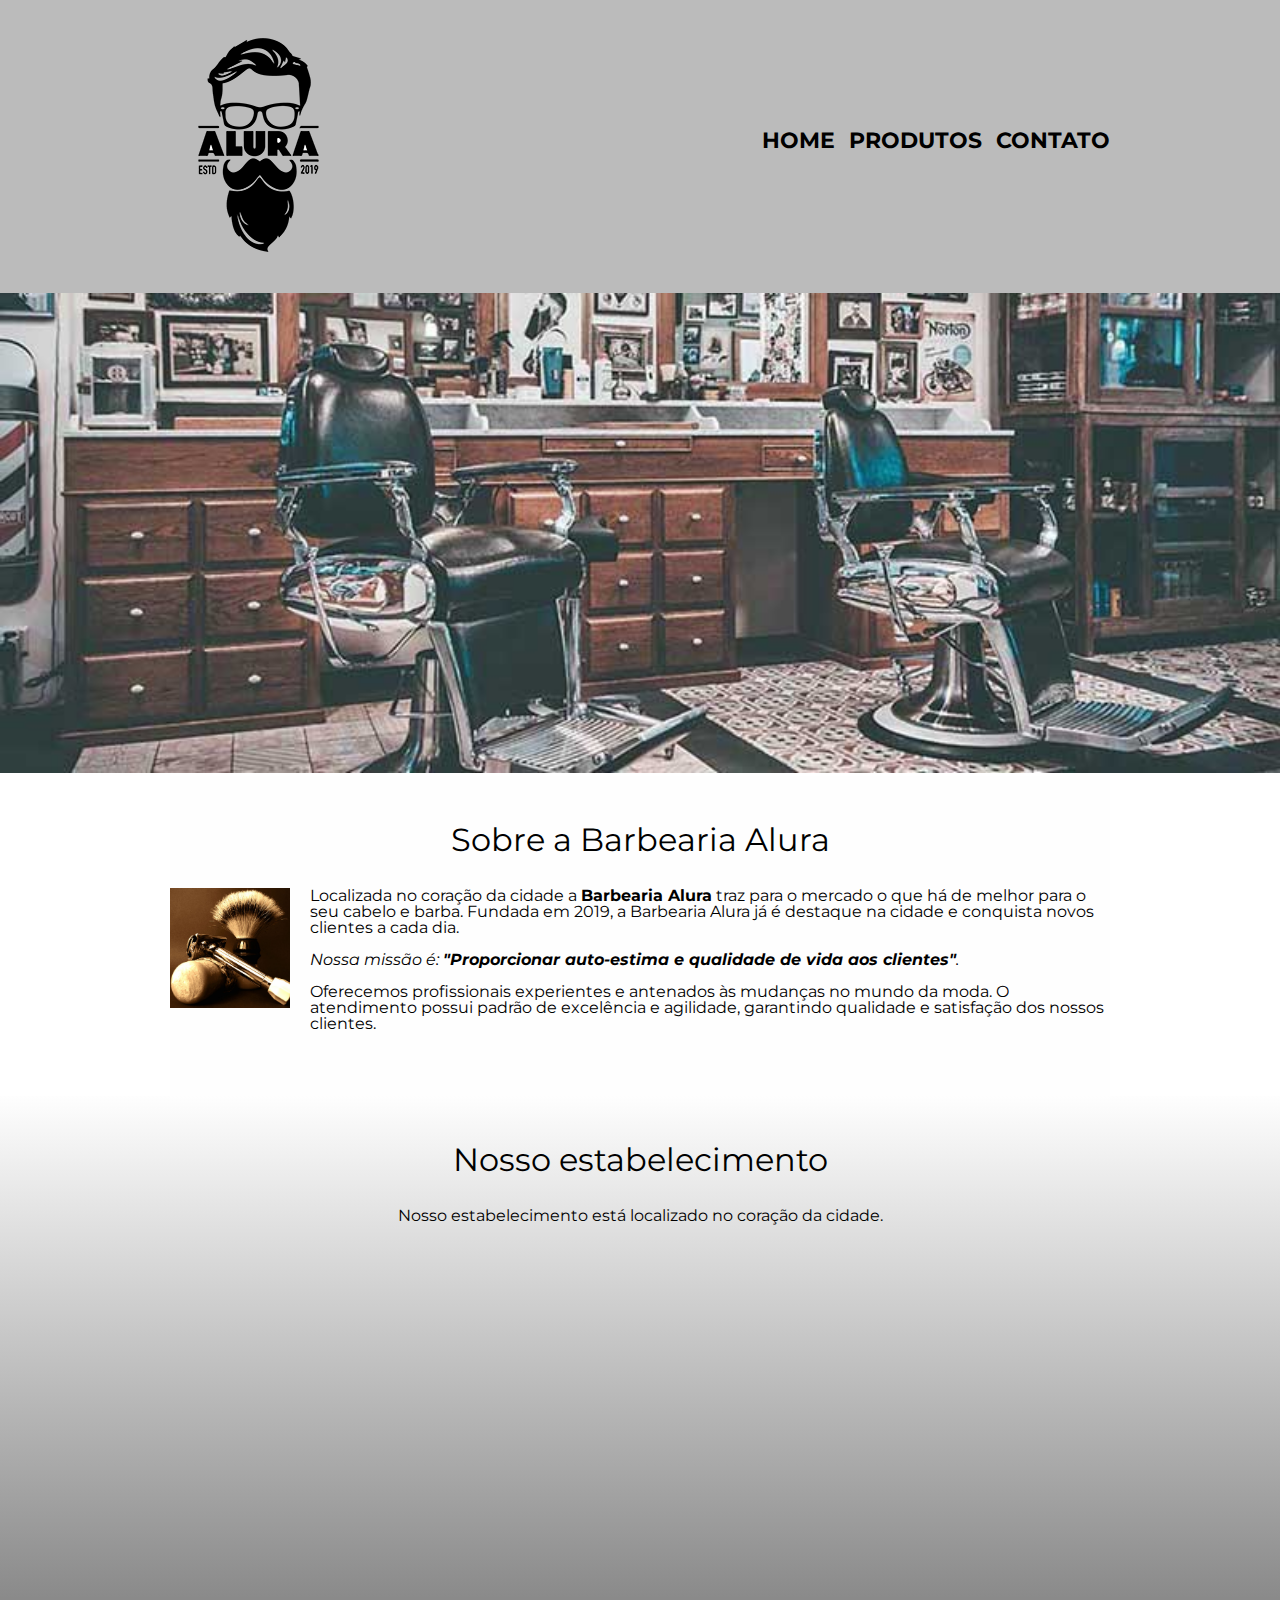
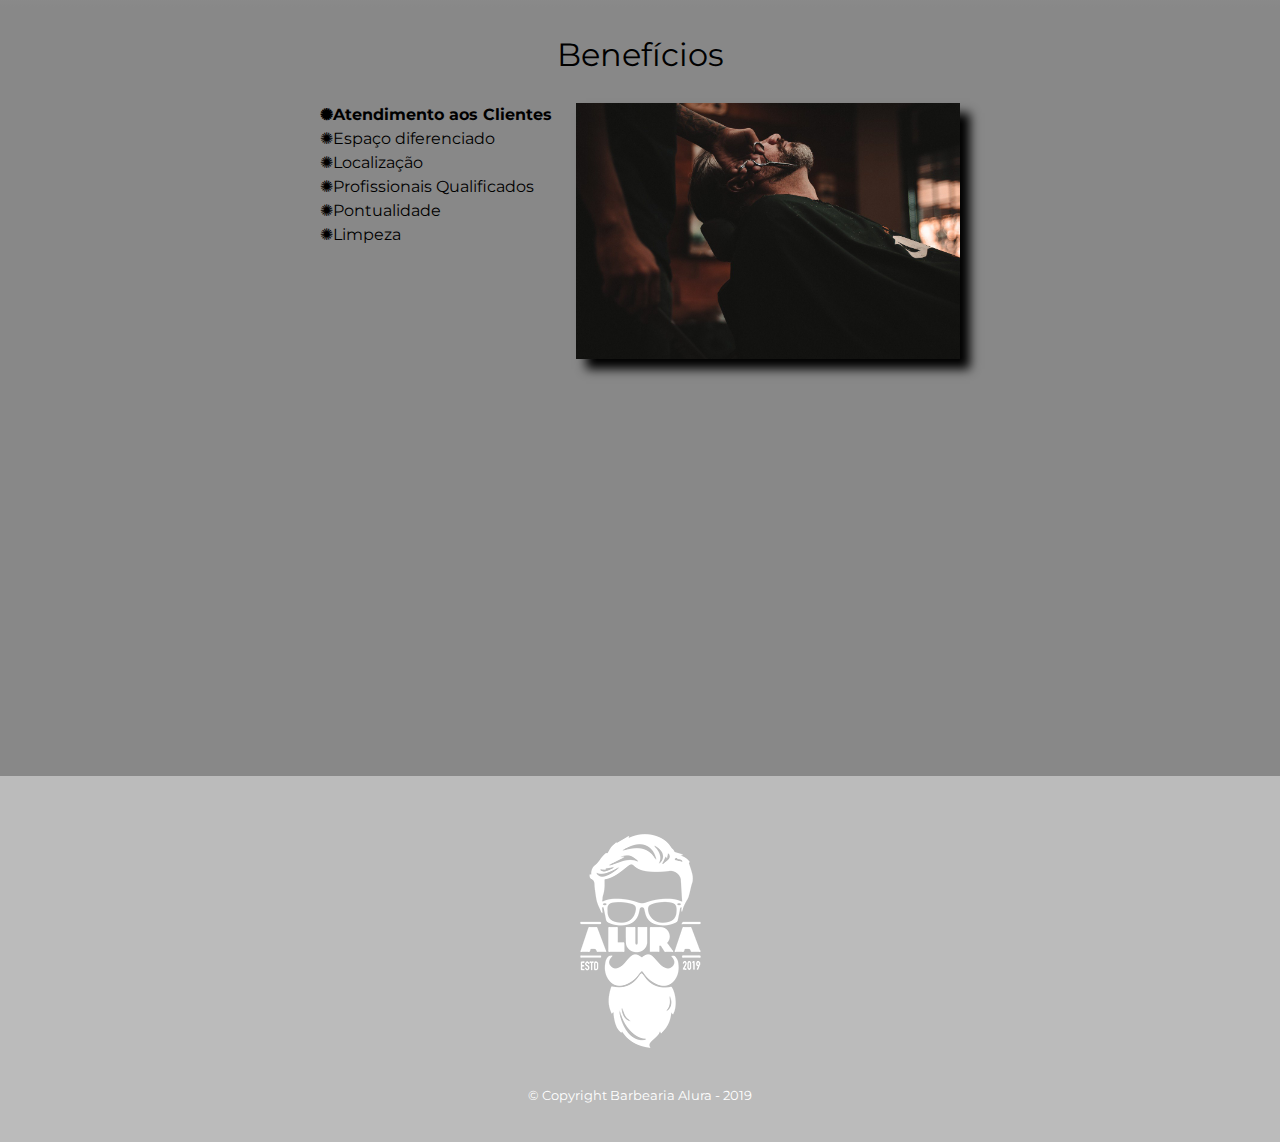
<file: index.html>
<!DOCTYPE html>
<html lang="pt-br">
	<head>
		<meta charset="UTF-8">
		<meta name="viewport" content="width=device-width">
		<title>Barbearia Alura</title>

		<link rel="stylesheet" href="reset.css">
		<link rel="stylesheet" href="style-home.css">
		<link href="https://fonts.googleapis.com/css?family=Montserrat&display=swap" rel="stylesheet">
	</head>

	<body>
		<header>
			<div class="caixa">
				<h1><img src="img/logo.png"></h1>

				<nav>
					<ul>
						<li><a href="index.html">Home</a></li>
						<li><a href="produtos.html">Produtos</a></li>
						<li><a href="contato.html">Contato</a></li>
					</ul>
				</nav>
			</div>
		</header>

		<img class="banner" src="img/banner.jpg">

		<main>
			<section class="principal">
				<h2 class="titulo-principal">Sobre a Barbearia Alura</h2>

				<img class="utensilios" src="img/utensilios.jpg" alt="Utensilios de um barbeiro.">
		 
				<p>Localizada no coração da cidade a <strong>Barbearia Alura</strong> traz para o mercado o que há de melhor para o seu cabelo e barba. Fundada em 2019, a Barbearia Alura já é destaque na cidade e conquista novos clientes a cada dia.</p>

				<p id="missao"><em>Nossa missão é: <strong>"Proporcionar auto-estima e qualidade de vida aos clientes"</strong>.</em></p>

				<p>Oferecemos profissionais experientes e antenados às mudanças no mundo da moda. O atendimento possui padrão de excelência e agilidade, garantindo qualidade e satisfação dos nossos clientes.</p>
			</section>

			<section class="mapa">
				<h3 class="titulo-principal">Nosso estabelecimento</h3>
				<p>Nosso estabelecimento está localizado no coração da cidade.</p>

				<div class="mapa-conteudo">
					<iframe src="https://www.google.com/maps/embed?pb=!1m18!1m12!1m3!1d3656.4483278365396!2d-46.63466568562861!3d-23.588249068469487!2m3!1f0!2f0!3f0!3m2!1i1024!2i768!4f13.1!3m3!1m2!1s0x94ce5a2b2ed7f3a1%3A0xab35da2f5ca62674!2sCaelum!5e0!3m2!1spt-BR!2sbr!4v1568814489656!5m2!1spt-BR!2sbr" width="100%" height="300" frameborder="0" style="border:0;" allowfullscreen=""></iframe>
				</div>
			</section>

			<section class="beneficios">
				<h3 class="titulo-principal">Benefícios</h3>

				<div class="conteudo-beneficios">
					<ul class="lista-beneficios">
						<li class="itens">Atendimento aos Clientes</li>
						<li class="itens">Espaço diferenciado</li>
						<li class="itens">Localização</li>
						<li class="itens">Profissionais Qualificados</li>
						<li class="itens">Pontualidade</li>
						<li class="itens">Limpeza</li>
					</ul><img src="img/beneficios.jpg" class="imagem-beneficios">
				</div>

				<div class="video">
					<iframe width="100%" height="315" src="https://www.youtube.com/embed/wcVVXUV0YUY" frameborder="0" allow="accelerometer; autoplay; encrypted-media; gyroscope; picture-in-picture" allowfullscreen></iframe>
				</div>
			</section>
		</main>

		<footer>
			<img src="img/logo-branco.png">
			<p class="copyright">&copy; Copyright Barbearia Alura - 2019</p>
		</footer>
	</body>
</html>
</file>
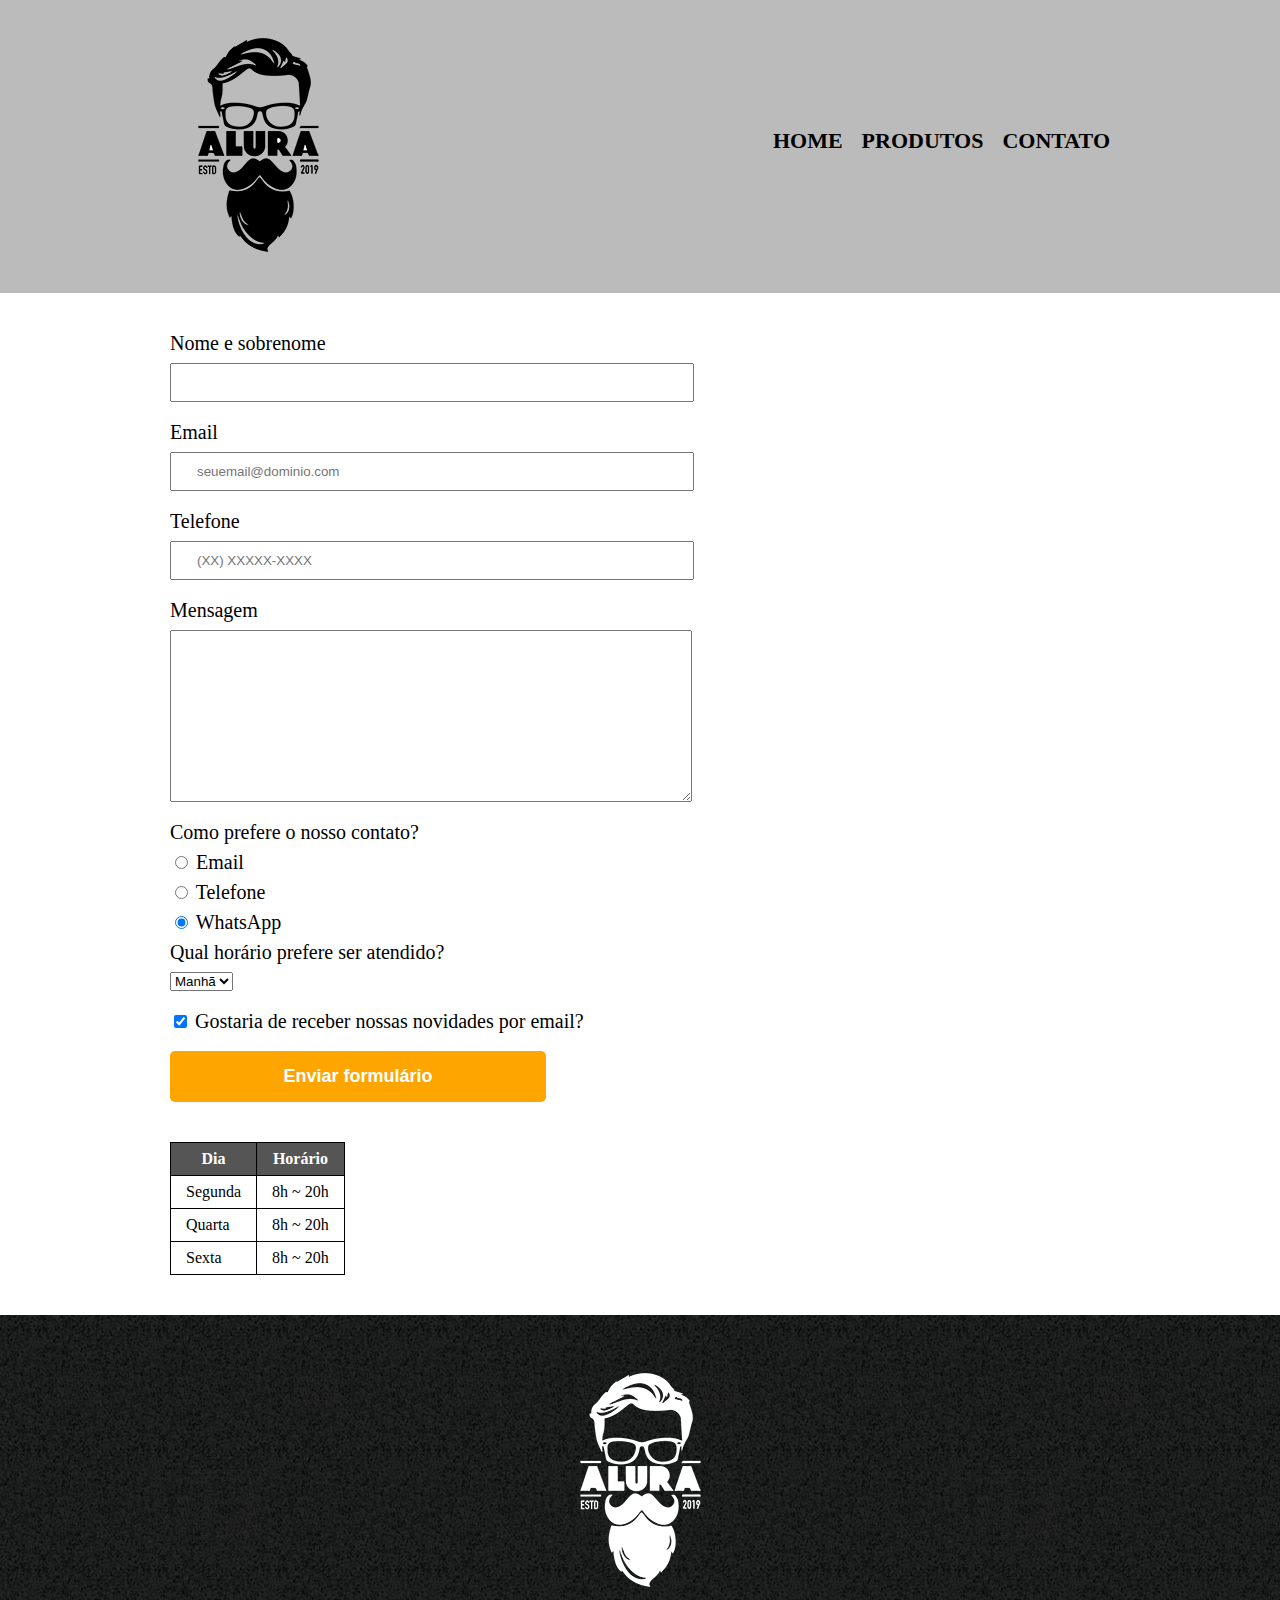
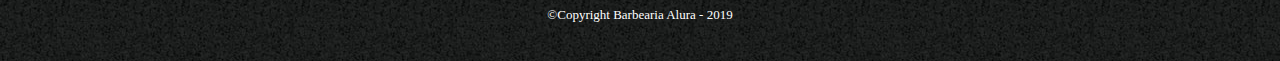
<file: contato.html>
<!DOCTYPE html>

<html>
  <head>
    <meta charset="UTF-8">
    <title>Contato - Barbearia Alura</title>

    <link rel="stylesheet" href="reset.css">
    <link rel="stylesheet" href="style.css">
  </head>
  <body>
    <header>
      <div class="caixa">
        <h1><img src="img/logo.png" alt="Logo da Barbearia Alura"></h1>

          <!-- lista não ordenada ul -->
        <nav>
          <ul>
            <li><a href="index.html">Home</a></li>
            <li><a href="produtos.html">Produtos</a></li>
            <li><a href="contato.html">Contato</a></li>
          </ul>
        </nav>
      </div>
    </header>

    <main>
      <!-- mobile input types ele mostra o resultado esperado quando se usa o input no html 5 no celular -->
      <form>
        <!-- Quando adicionamos a propriedade required, o navegador nos ajuda a validar se aquele campo está preenchido. -->
        <label for="nomesobrenome">Nome e sobrenome</label> 
        <input type="text" id="nomesobrenome" class="input-padrao" required>

        <label for="email">Email</label>
        <input type="email" id="email" class="input-padrao" required placeholder="seuemail@dominio.com">

        <label for="telefone">Telefone</label>
        <input type="tel" id="telefone" class="input-padrao" required placeholder="(XX) XXXXX-XXXX">

        <label for="mensagem">Mensagem</label>
        <textarea cols="70" rows="10" id="mensagem" class="input-padrao"></textarea>

        <fieldset>
          <!-- A propriedade name só pode ser "preenchida" uma única vez, por isso que, quando eu seleciono um dos itens, ele desmarca o outro, mantendo somente um selecionado. -->
          <!-- É a tag <legend> que usamos para um título de um grupo de campos em qualquer formulário. -->
          <legend>Como prefere o nosso contato?</legend>
          <label for="radio-email"><input type="radio" name="contato" value="email" 
          id="radio-email"> Email</label>
          
          <label for="radio-telefone"><input type="radio" name="contato" value="telefone" 
          id="radio-telefone"> Telefone</label>
          
          <label for="radio-whatsapp"><input type="radio" name="contato" value="whatsapp" 
          id="radio-whatsapp" checked> WhatsApp</label>
        </fieldset>

        <fieldset>
          <legend>Qual horário prefere ser atendido?</legend>
          <select>
            <option>Manhã</option>
            <option>Tarde</option>
            <option>Noite</option>
          </select>
        </fieldset>

        <label class="checkbox"><input type="checkbox" checked> Gostaria de receber nossas novidades por email?</label>
      
        <input type="submit" value="Enviar formulário" class="enviar">
      </form>

      <table>
        <thead>
          <tr>
            <th>Dia</th>
            <th>Horário</th>
          </tr>
        </thead>
        <tbody>
          <tr>
            <td>Segunda</td>
            <td>8h ~ 20h</td>
          </tr>
          <tr>
            <td>Quarta</td>
            <td>8h ~ 20h</td>
          </tr>
          <tr>
            <td>Sexta</td>
            <td>8h ~ 20h</td>
          </tr>
        </tbody>
      </table>

    </main>

    <footer>
      <img src="img/logo-branco.png" alt="Logo da Barbearia Alura">
      <p class="copyright">&copy;Copyright Barbearia Alura - 2019</p>
    </footer>
  </body>
</html> 

<!-- Alguns tipos de inputs para celular: email, tel, number, password, date, datetime, month e search
Como não permitir que um campo não seja preenchido, através do atributo required
Como exibir uma sugestão de preenchimento para os campos, através do atributo placeholder
Como deixar uma opção marcada por padrão nos nossos input radio e checkbox, através do atributo checked
Como estruturar melhor o nosso código com fieldset e legend
Como adicionar uma alternativa à imagem, descrevendo-a, com o atributo alt -->
</file>
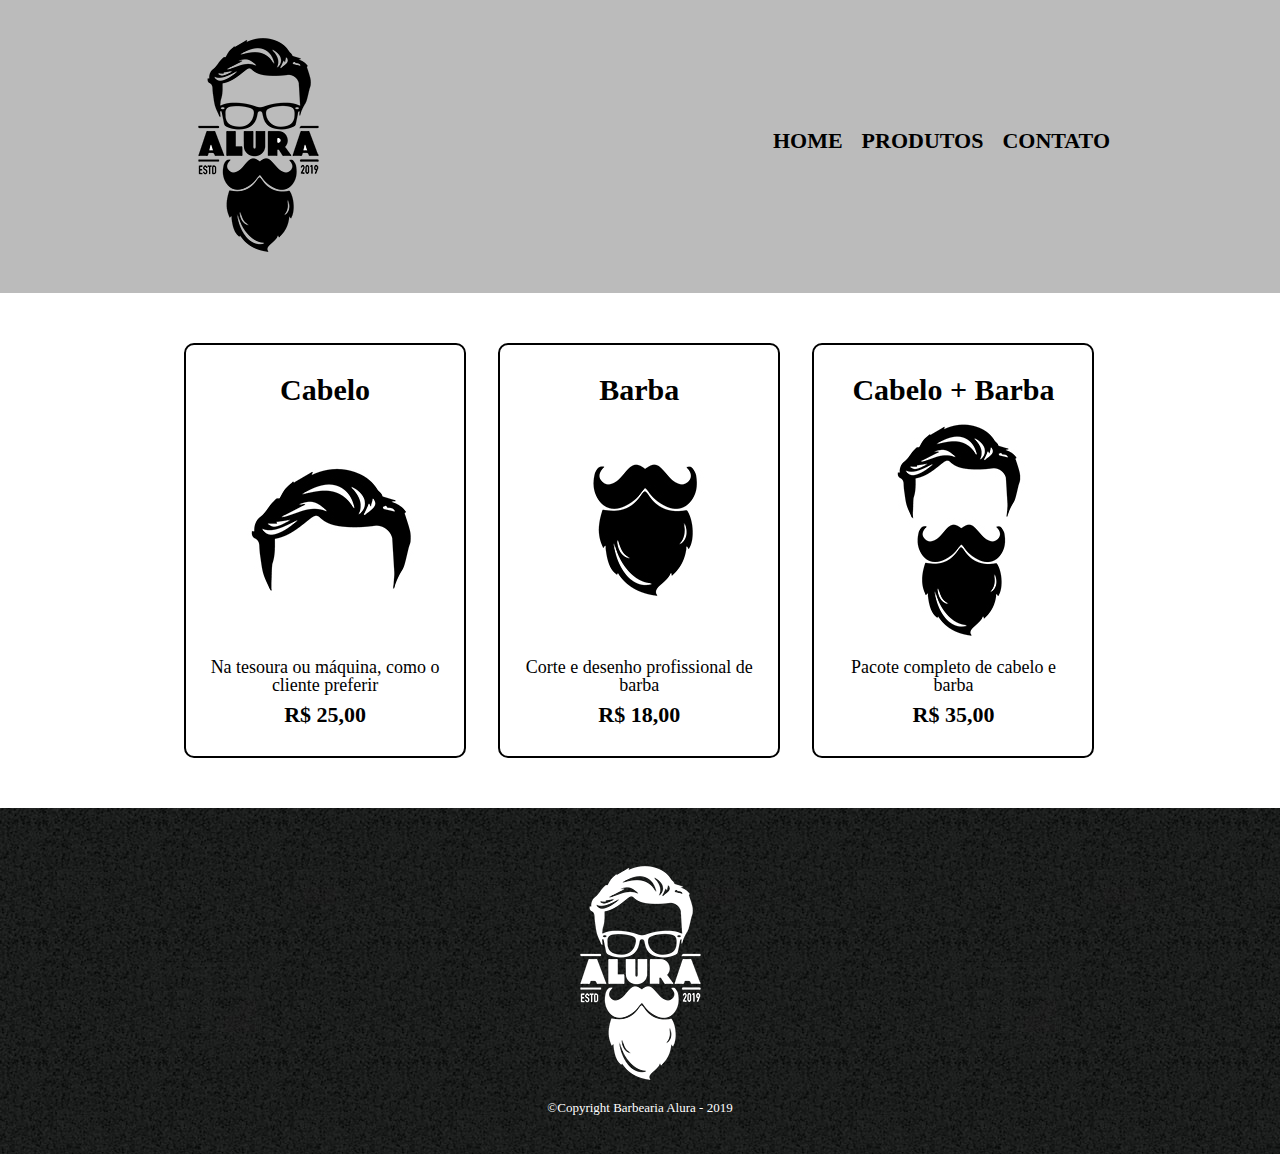
<file: produtos.html>
<!DOCTYPE html>

<html>
  <head>
    <meta charset="UTF-8">
    <title>Produtos - Barbearia Alura</title>

    <link rel="stylesheet" href="reset.css">
    <link rel="stylesheet" href="style.css">
  </head>
  <body>
    <header>
      <div class="caixa">
        <h1><img src="img/logo.png"></h1>

          <!-- lista não ordenada ul -->
        <nav>
          <ul>
            <li><a href="index.html">Home</a></li>
            <li><a href="produtos.html">Produtos</a></li>
            <li><a href="contato.html">Contato</a></li>
          </ul>
        </nav>
      </div>
    </header>

    <main>
      <ul class="produtos">
        <li>
          <h2>Cabelo</h2>
          <img src="img/cabelo.jpg">
          <p class="produto-descricao">Na tesoura ou máquina, como o cliente preferir</p>
          <p class="produto-preco">R$ 25,00</p>
        </li>

        <li>
          <h2>Barba</h2>
          <img src="img/barba.jpg">
          <p class="produto-descricao">Corte e desenho profissional de barba</p>
          <p class="produto-preco">R$ 18,00</p>
        </li>

        <li>
          <h2>Cabelo + Barba</h2>
          <img src="img/cabelo+barba.jpg">
          <p class="produto-descricao">Pacote completo de cabelo e barba</p>
          <p class="produto-preco">R$ 35,00</p>
        </li>
      </ul>
    </main>

    <footer>
      <img src="img/logo-branco.png">
      <p class="copyright">&copy;Copyright Barbearia Alura - 2019</p>
    </footer>
  </body>
</html>
</file>
<file: style-home.css>
body {
  font-family: 'Montserrat', sans-serif;
}

header {
  background: #bbbbbb;
  padding: 20px 0;
}

.caixa {
  position: relative;
  width: 940px;
  margin: 0 auto;
}

nav {
  position: absolute;
  top: 110px;
  right: 0;
}

nav li {
  display: inline;
  margin: 0 0 0 10px;
}

nav a {
  text-transform: uppercase;
  color: #000000;
  font-weight: bold;
  font-size: 22px;
  text-decoration: none;
}

nav a:hover {
  color: #c78c19;
  text-decoration: underline;
}

.produtos {
  width: 940px;
  margin: 0 auto;
  padding: 50px 0;
}

.produtos li {
  display: inline-block;
  text-align: center;
  width: 30%;
  vertical-align: top;
  margin: 0 1.5%;
  padding: 30px 20px;
  box-sizing: border-box;
  border: 2px solid #000000;
  border-radius: 10px;
}

.produtos li:hover {
  border-color: #c78c19;
}

.produtos li:active {
  border-color: #088c19;
}

.produtos li:hover h2 {
  font-size: 34px;
}

.produtos h2 {
  font-size: 30px;
  font-weight: bold;
}

.produto-descricao {
  font-size: 18px;
}

.produto-preco {
  font-size: 22px;
  font-weight: bold;
  margin-top: 10px;
}

footer {
  text-align: center;
  background: #bbbbbb;
  padding: 40px 0;
}

.copyright {
  color: #ffffff;
  font-size: 13px;
  margin: 20px 0 0;
}

form {
  margin: 40px 0;
}

form label,
form legend {
  display: block;
  font-size: 20px;
  margin: 0 0 10px;
}

.input-padrao {
  display: block;
  margin: 0 0 20px;
  padding: 10px 25px;
  width: 50%;
}

.checkbox {
  margin: 20px 0;
}

.enviar {
  width: 40%;
  padding: 15px 0;
  background: orange;
  color: white;
  font-weight: bold;
  font-size: 18px;
  border: none;
  border-radius: 5px;
  transition: 1s all;
  cursor: pointer;
}

.enviar:hover {
  background: darkorange;
  transform: scale(1.2);
}

table {
  margin: 20px 0 40px;
}

thead {
  background: #555555;
  color: white;
  font-weight: bold;
}

td, th {
  border: 1px solid #000000;
  padding: 8px 15px;
}

/* css da página inicial */
.banner {
  width: 100%;
}

.titulo-principal {
  text-align: center;
  font-size: 2em;
  margin: 0 0 1em;
  clear: left;
}

.principal {
  padding: 3em 0;
  background: #fefefe;
  width: 940px;
  margin: 0 auto;
}

.principal p {
  margin: 0 0 1em;
}

.principal strong {
  font-weight: bold;
}

.principal em {
  font-style: italic;
}

.utensilios {
  width: 120px;
  float: left;
  margin: 0 20px 20px 0;
}

.mapa {
  padding: 3em 0;
  background: linear-gradient(#fefefe, #888888);
}

.mapa-conteudo {
  width: 940px;
  margin: 0 auto;
}

.mapa p {
  margin: 0 0 2em;
  text-align: center;
}

.beneficios {
  padding: 2em 0;
  background: #888888;
}

.conteudo-beneficios {
  width: 640px;
  margin: 0 auto;
}

.lista-beneficios {
  width: 40%;
  display: inline-block;
  vertical-align: top;
}

.itens {
  line-height: 1.5;
}

.itens:first-child {
  font-weight: bold;
}

.itens:before {
  content: '✺';
}

.imagem-beneficios {
  width: 60%;
  opacity: 1;
  transition: 400ms;
  box-shadow: 10px 10px 10px 0 #000000;
}

.imagem-beneficios:hover {
  opacity: 0.3;
}

.video {
  width: 560px;
  margin: 2em auto;
}

@media screen and (max-width: 480px) {
  .caixa,
  .principal,
  .conteudo-beneficios,
  .mapa-conteudo,
  .video {
    width: auto;
  }

  .produtos {
    width: 100%;
  }

  h1 {
    text-align: center;
  }

  nav {
    position: static;
    width: 80%;
    margin: 0px auto;
  }

  .principal p {
    margin: 0px 10px 1em;
  }

  .lista-beneficios, .imagem-beneficios {
    width: 100%;
    margin: 10px auto;
  }

  .itens {
    padding: 0px 0px 0px 15px;
  }

  /* Podutos =========== */

  .produtos li {
    display: block;
    width: 90%;
    margin: 10px auto;
  }

  /* Contatos ======== */
  form {
    margin: 40px 10px;
  }

  /* Table ============= */
  table {
    margin: 20px 0 40px 10px;
  }
}
</file>
<file: style.css>
header {
  background: #BBBBBB;
  padding: 20px 0;
}

.caixa {
  position: relative;
  width: 940px;
  margin: 0 auto;
}

nav {
  position: absolute;
  top: 110px;
  right: 0;
}

nav li {
  display: inline;
  margin: 0 0 0 15px;
}

nav a {
  text-transform: uppercase;
  color: #000000;
  font-weight: bold;
  font-size: 22px;
  text-decoration: none;
}

nav a:hover {
  color: #C78C19;
  text-decoration: none;
}

.produtos {
  width: 940px;
  margin: 0 auto;
  padding: 50px 0;
}

.produtos li {
  display: inline-block;
  text-align: center;
  width: 30%;
  vertical-align: top;
  margin: 0 1.5%;
  padding: 30px 20px;
  box-sizing: border-box;
  border: 2px solid #000000;
  border-radius: 10px;
}

.produtos li:hover {
  border-color: #C78C19;
}

.produtos li:active {
  border-color:#088C19;
}

.produtos li:hover h2 {
  font-size: 34px;
}

.produtos h2 {
  font-size: 30px;
  font-weight: bold;
}

.produto-descricao {
  font-size: 18px;
}
 
.produto-preco {
  font-size: 22px;
  font-weight: bold;
  margin: 10px 0 0;
  margin-top: 10px;
}

footer {
  text-align: center;
  background: url("img/bg.jpg");
  padding: 40px 0;
}

.copyright {
  color: #FFFFFF;
  font-size: 13px;
}

main {
  width: 940px;
  margin: 0 auto;
}

form {
  margin: 40px 0;
}

form label, form legend {
  display: block;
  font-size: 20px;
  margin: 0 0 10px;
}

.input-padrao {
  display: block;
  margin: 0 0 20px;
  padding: 10px 25px;
  width: 50%;
}

.checkbox {
  margin: 20px 0;
}

.enviar {
  width: 40%;
  padding: 15px 0;
  background: orange;
  color: white;
  font-weight: bold;
  font-size: 18px;
  border: none;
  border-radius: 5px;
  transition: 1s all;
  cursor: pointer;
}

.enviar:hover {
  background: darkorange;
  transform: scale(1.2);
}

table {
  margin: 20px 0 40px;
}

thead {
  background: #555555;
  color: white;
  font-weight: bold;
}

td, th {
  border: 1px solid #000000;
  padding: 8px 15px;
}
</file>
